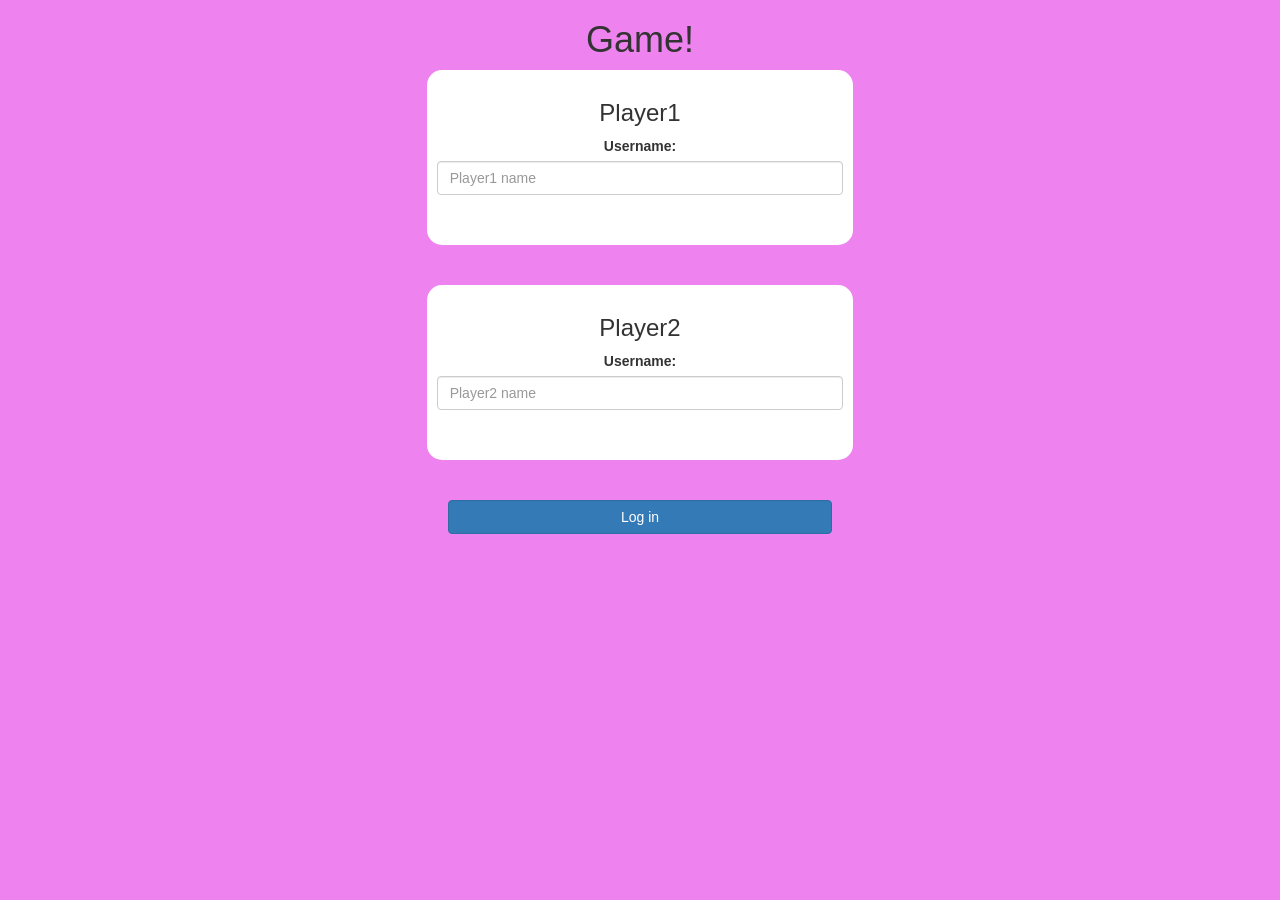
<file: index.html>
<html>
<head>
	<title>Math Quiz Game</title>

<meta name="viewport" content="width=device-width, initial-scale=1">
<link rel="stylesheet" href="https://maxcdn.bootstrapcdn.com/bootstrap/3.4.0/css/bootstrap.min.css">
<script src="https://ajax.googleapis.com/ajax/libs/jquery/3.4.1/jquery.min.js"></script>
<script src="https://maxcdn.bootstrapcdn.com/bootstrap/3.4.0/js/bootstrap.min.js"></script>

<link rel="stylesheet" type="text/css" href="style.css">

<script src="main.js"></script>
</head>
<body>
	<center>
<h1>Game!</h1>
<div class="col-lg-4 col-sm-8 col-xs-11 login_div1">
<h3>Player1</h3>
<label>Username:</label>
<input type="text" id="username_input1" class="form-control" placeholder="Player1 name">
<br> <br>
</div>
<br>
<br>
<div class="col-lg-4 col-sm-8 col-xs-11 login_div2">
	<h3>Player2</h3>
	<label>Username:</label>
	<input type="text" id="username_input2" class="form-control" placeholder="Player2 name">
	<br> <br>
	</div>
	<br> <br>
	<button class="btn btn-primary" onclick="login_game()" style="width: 30%">Log in</button>





	</center>



</body>
</html>
</file>
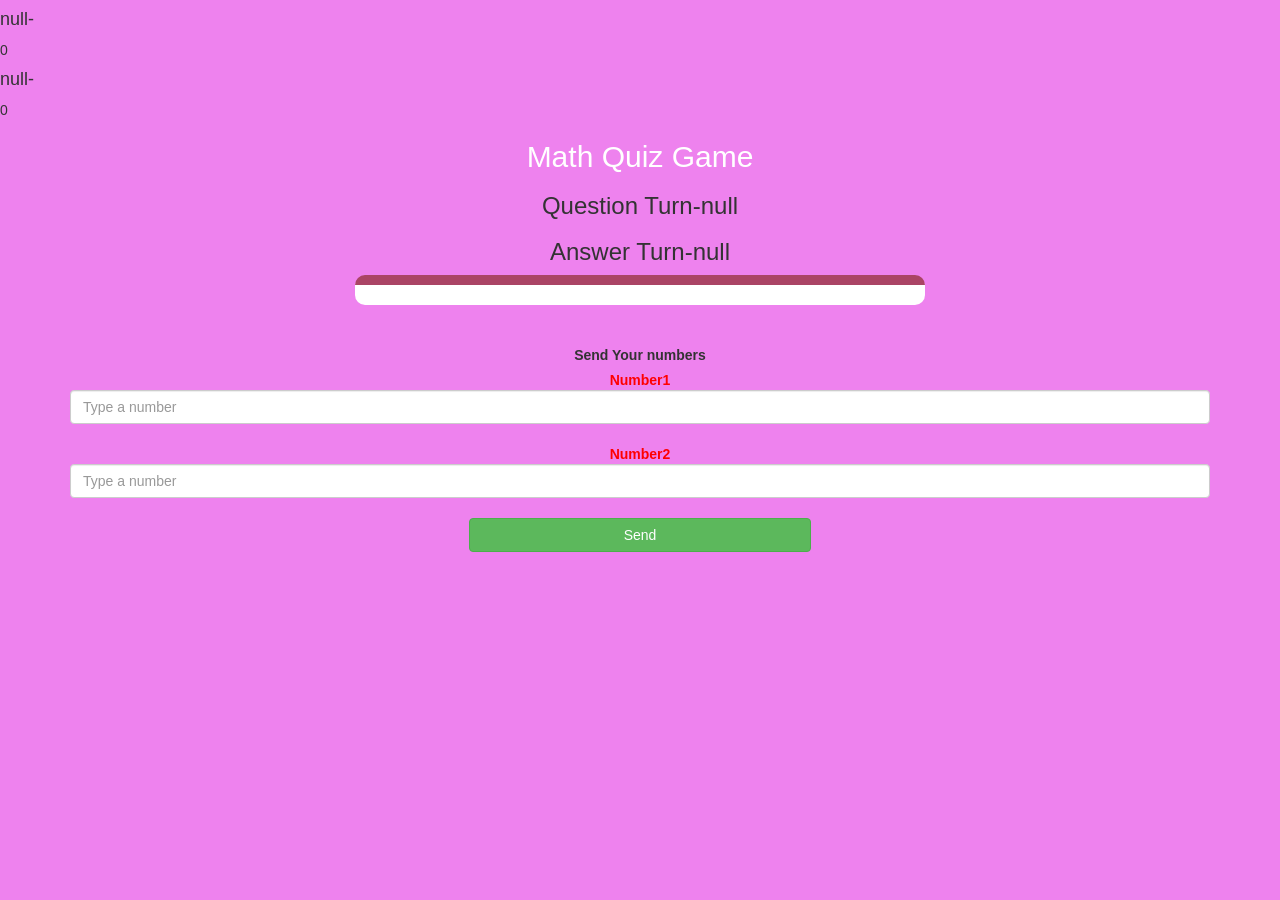
<file: quiz_game.html>
<html>
<head>
	<title>Math Quiz Game</title>

<meta name="viewport" content="width=device-width, initial-scale=1">
<link rel="stylesheet" href="https://maxcdn.bootstrapcdn.com/bootstrap/3.4.0/css/bootstrap.min.css">
<script src="https://ajax.googleapis.com/ajax/libs/jquery/3.4.1/jquery.min.js"></script>
<script src="https://maxcdn.bootstrapcdn.com/bootstrap/3.4.0/js/bootstrap.min.js"></script>

<link rel="stylesheet" type="text/css" href="style.css">
</head>
<body>
<h4 id="name_player1"></h4><span id="score_player1"></span>
<h4 id="name_player2"></h4><span id="score_player2"></span>
<div class="container">
	<center>
		<h2 style="color: white;">Math Quiz Game</h2>
<h3 id="question1"></h3>
<h3 id="answer1"></h3>
<div id="output1" class="col-lg-6"></div>

		<br>
		<br>

		<label>Send Your numbers </label>
		<br>
		<b style="color: red">Number1</b>
		<br>
<input type="text" placeholder="Type a number" id="text_input1" class="form-control">
		<br>
		<b style="color: red">Number2</b>
		<br>
		<input type="text" placeholder="Type a number" id="text_input2" class="form-control">
				<br>

<button onclick="Send()" class="btn btn-success" style="width: 30%;">Send</button>
	</center>
</div>

<script src="game.js"></script>
</body>
</html>
</file>
<file: style.css>
body
{
	background:violet;
}

	.login_div1 , .login_div2
	{
		background: white;
		padding: 10px;
		float: none;
		border-radius: 15px;
	}


#player1_name , #player2_name
{
	display: inline-block;
	margin-left: 20px;
}
#word
{
	width: 60%;
}
#word_display
{
	letter-spacing: 5px;
}
#output1
{
background: white;
border-radius: 10px;
border-top: 10px solid #AA4465;
padding: 10px;
float: none;
text-align: left;
}
</file>
